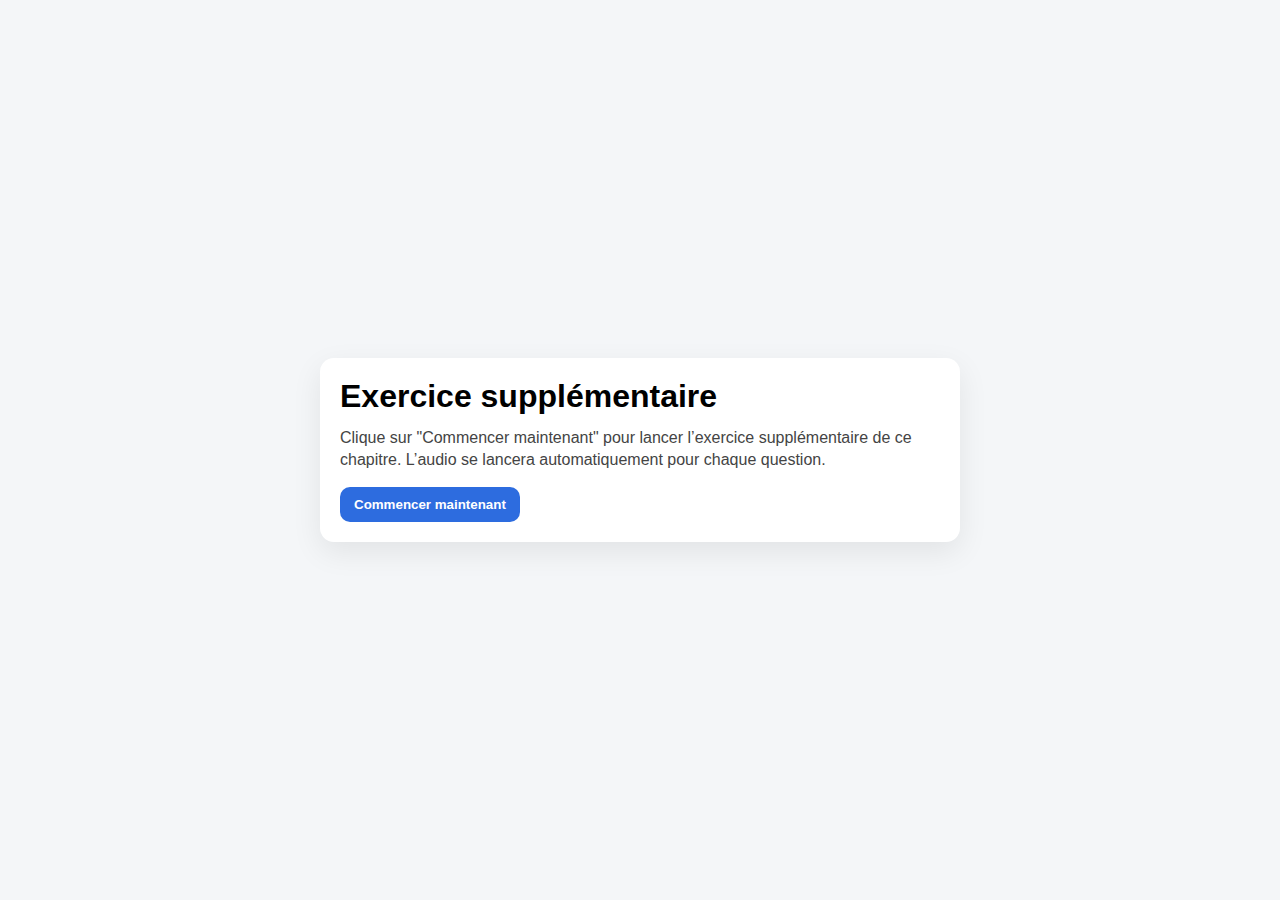
<file: age and birthdates/index.html>
<!doctype html>
<html lang="fr">
<head>
  <meta charset="utf-8" />
  <meta name="viewport" content="width=device-width,initial-scale=1" />
  <title>Exercice supplémentaire</title>
  <link rel="stylesheet" href="style.css" />
</head>
<body>
  <div class="wrap">
    <div class="card">

      <!-- Commencer maintenant -->
      <div id="startScreen">
        <h1>Exercice supplémentaire</h1>
        <p class="muted">
          Clique sur "Commencer maintenant" pour lancer l’exercice supplémentaire de ce chapitre.
          L’audio se lancera automatiquement pour chaque question.
        </p>
        <button id="startBtn">Commencer maintenant</button>
      </div>

      <!-- QUIZ -->
      <div id="quizScreen" class="hidden">

        <div class="topRow">
          <div class="progressWrap" aria-label="Progression">
            <div id="progressBar" class="progressBar"></div>
          </div>
          <button id="replayBtn" class="secondary">Rejouer l’audio</button>
        </div>

        <div class="prompt">Écoute et choisis la bonne réponse. Si vous avez besoin de réécouter l'audio, appuyez sur le bouton « réécouter l'audio ».</div>

        <audio id="audio" preload="auto"></audio>

        <div id="choices" class="choices"></div>

        <div class="navRow">
          <div id="feedback" class="feedback"></div>
          <button id="nextBtn" disabled>Suivant</button>
        </div>
      </div>

      <!-- RÉSULTATS + RÉVISION -->
      <div id="doneScreen" class="hidden">
        <h2>Résultats</h2>
        <p id="scoreLine" class="scoreLine"></p>

        <div class="reviewHeader">
          <div class="reviewTitle">Révision</div>
          <button id="restartBtn" class="secondary">Recommencer</button>
        </div>

        <div id="reviewList" class="reviewList"></div>
      </div>

    </div>
  </div>

  <script src="script.js"></script>
</body>
</html>
</file>
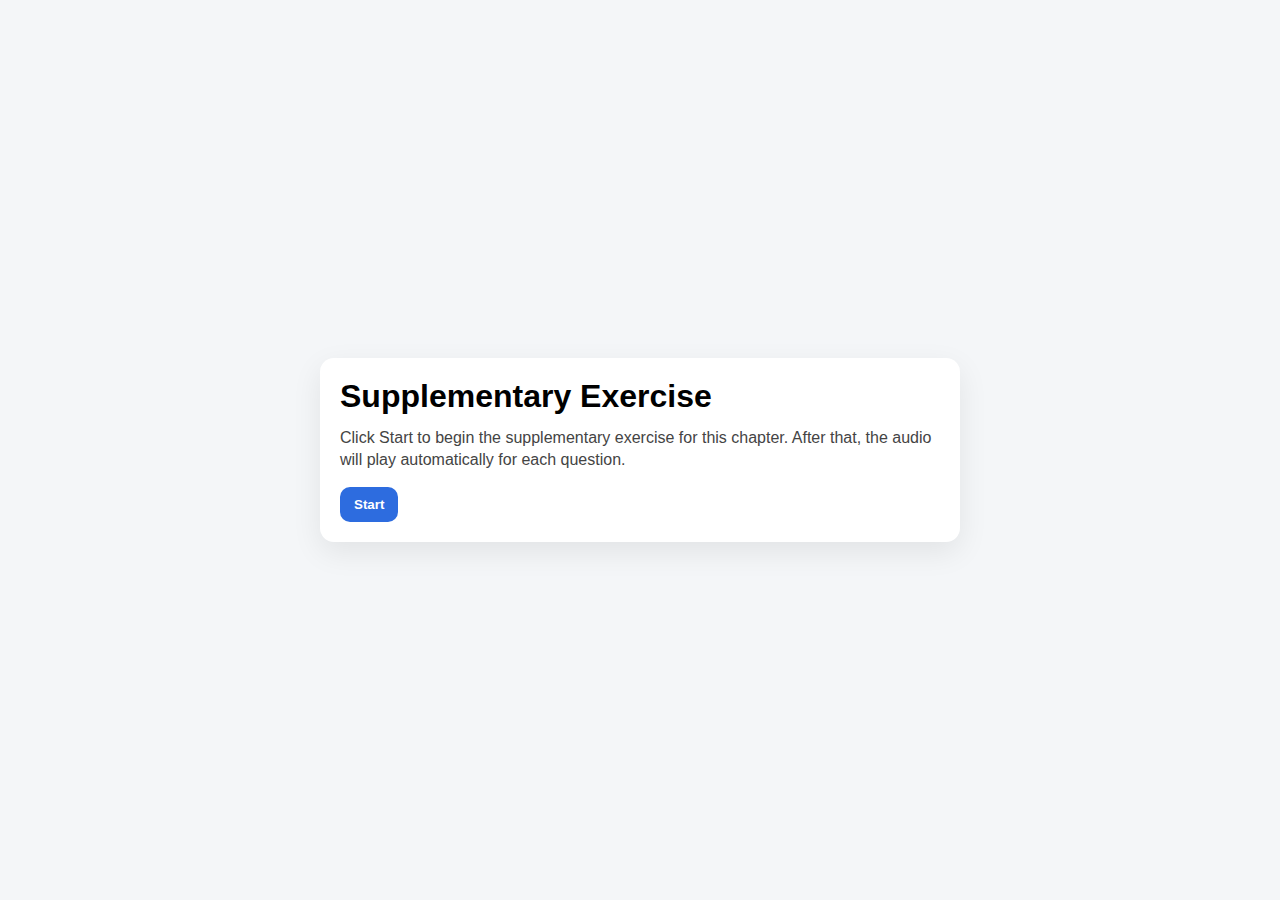
<file: Current jan 1 11 am/index.html>
<!doctype html>
<html lang="en">
<head>
  <meta charset="utf-8" />
  <meta name="viewport" content="width=device-width,initial-scale=1" />
  <title>Supplementary Exercise</title>
  <link rel="stylesheet" href="style.css" />
</head>
<body>
  <div class="wrap">
    <div class="card">

      <!-- START -->
      <div id="startScreen">
        <h1>Supplementary Exercise</h1>
        <p class="muted">
          Click Start to begin the supplementary exercise for this chapter.
          After that, the audio will play automatically for each question.
        </p>
        <button id="startBtn">Start</button>
      </div>

      <!-- QUIZ -->
      <div id="quizScreen" class="hidden">

        <div class="topRow">
          <div class="progressWrap" aria-label="Progress">
            <div id="progressBar" class="progressBar"></div>
          </div>
          <button id="replayBtn" class="secondary">Replay audio</button>
        </div>

        <div class="prompt">Listen and choose the correct answer.</div>

        <audio id="audio" preload="auto"></audio>

        <div id="choices" class="choices"></div>

        <div class="navRow">
          <div id="feedback" class="feedback"></div>
          <button id="nextBtn" disabled>Next</button>
        </div>
      </div>

      <!-- RESULTS + REVIEW -->
      <div id="doneScreen" class="hidden">
        <h2>Results</h2>
        <p id="scoreLine" class="scoreLine"></p>

        <div class="reviewHeader">
          <div class="reviewTitle">Review</div>
          <button id="restartBtn" class="secondary">Restart</button>
        </div>

        <div id="reviewList" class="reviewList"></div>
      </div>

    </div>
  </div>

  <script src="script.js"></script>
</body>
</html>
</file>
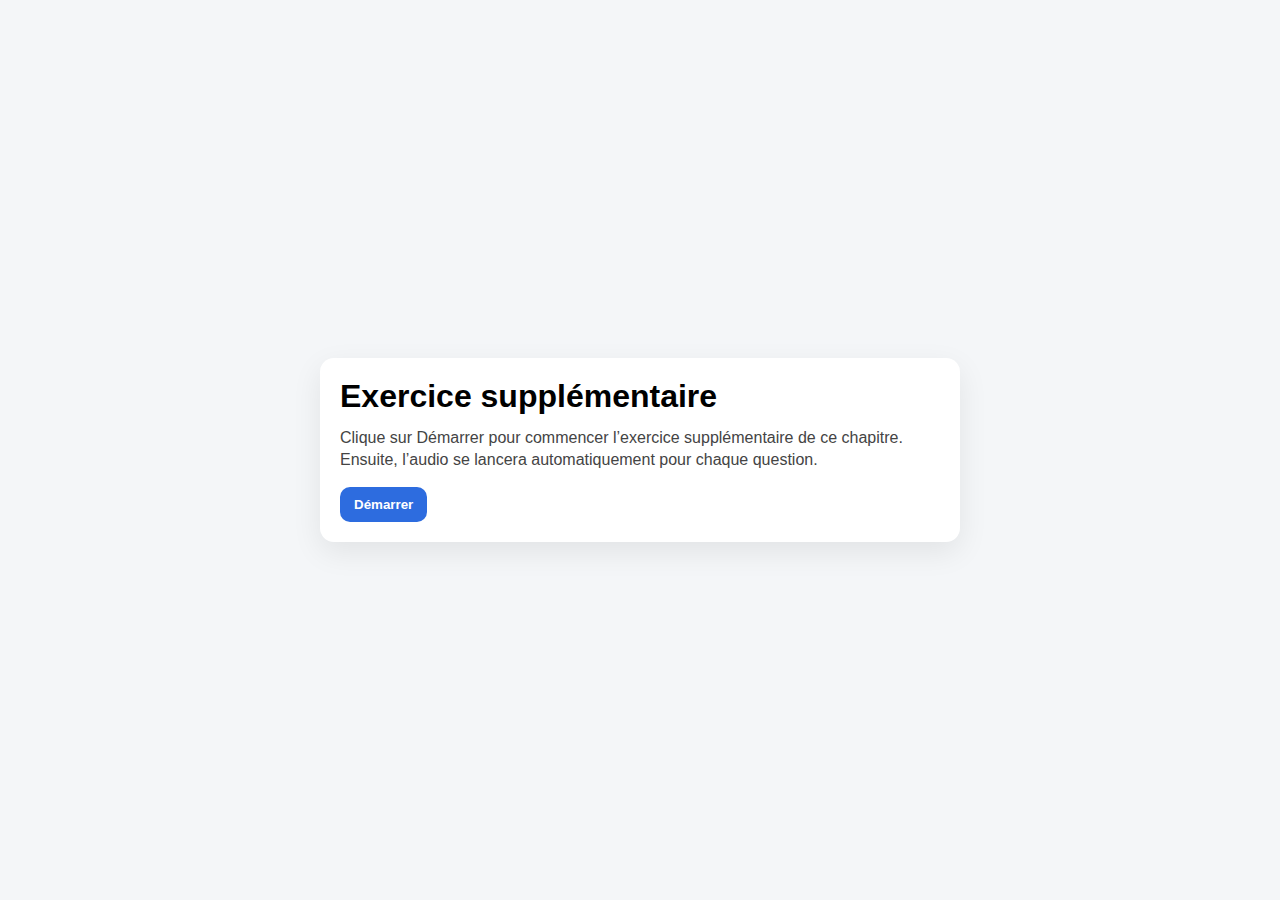
<file: test3/index.html>
<!doctype html>
<html lang="fr">
<head>
  <meta charset="utf-8" />
  <meta name="viewport" content="width=device-width,initial-scale=1" />
  <title>Exercice supplémentaire</title>
  <link rel="stylesheet" href="style.css" />
</head>
<body>
  <div class="wrap">
    <div class="card">

      <!-- DÉMARRER -->
      <div id="startScreen">
        <h1>Exercice supplémentaire</h1>
        <p class="muted">
          Clique sur Démarrer pour commencer l’exercice supplémentaire de ce chapitre.
          Ensuite, l’audio se lancera automatiquement pour chaque question.
        </p>
        <button id="startBtn">Démarrer</button>
      </div>

      <!-- QUIZ -->
      <div id="quizScreen" class="hidden">

        <div class="topRow">
          <div class="progressWrap" aria-label="Progression">
            <div id="progressBar" class="progressBar"></div>
          </div>
          <button id="replayBtn" class="secondary">Rejouer l’audio</button>
        </div>

        <div class="prompt">Écoute et choisis la bonne réponse.</div>

        <audio id="audio" preload="auto"></audio>

        <div id="choices" class="choices"></div>

        <div class="navRow">
          <div id="feedback" class="feedback"></div>
          <button id="nextBtn" disabled>Suivant</button>
        </div>
      </div>

      <!-- RÉSULTATS + RÉVISION -->
      <div id="doneScreen" class="hidden">
        <h2>Résultats</h2>
        <p id="scoreLine" class="scoreLine"></p>

        <div class="reviewHeader">
          <div class="reviewTitle">Révision</div>
          <button id="restartBtn" class="secondary">Recommencer</button>
        </div>

        <div id="reviewList" class="reviewList"></div>
      </div>

    </div>
  </div>

  <script src="script.js"></script>
</body>
</html>
</file>
<file: age and birthdates/style.css>
* { box-sizing: border-box; font-family: Arial, Helvetica, sans-serif; }

body { margin: 0; background: #f4f6f8; }

.wrap {
  min-height: 100vh;
  display: grid;
  place-items: center;
  padding: 24px;
}

.card {
  width: 100%;
  max-width: 640px;
  background: #fff;
  border-radius: 14px;
  padding: 20px;
  box-shadow: 0 10px 30px rgba(0,0,0,.08);
}

.hidden { display: none; }

h1, h2 { margin: 0 0 12px; }

.muted { color: #444; margin: 0 0 16px; line-height: 1.4; }

.prompt { margin: 10px 0 12px; color: #111; font-weight: 700; }

.topRow {
  display: flex;
  align-items: center;
  justify-content: space-between;
  gap: 12px;
  margin-bottom: 12px;
}

/* Barre de progression */
.progressWrap {
  flex: 1;
  height: 12px;
  background: #e5e7eb;
  border-radius: 999px;
  overflow: hidden;
}

.progressBar {
  height: 100%;
  width: 0%;
  background: #22c55e;
  transition: width 220ms ease;
}

audio { width: 100%; margin: 8px 0 14px; }

.choices {
  display: grid;
  gap: 10px;
  margin-bottom: 14px;
}

/* Boutons de réponses : texte NOIR */
.choiceBtn {
  width: 100%;
  text-align: left;
  padding: 12px 12px;
  border-radius: 10px;
  border: 1px solid #d7dde3;
  background: #fff;
  cursor: pointer;
  font-size: 16px;
  color: #000;              /* ✅ texte noir */
}

.choiceBtn:hover { background: #f7f9fb; }

.choiceBtn.selected {
  border-color: #2d6cdf;
  background: #eef5ff;
}

.navRow {
  display: flex;
  align-items: center;
  justify-content: space-between;
  gap: 12px;
}

.feedback {
  min-height: 22px;
  font-weight: 700;
  color: #111;
}

button {
  padding: 10px 14px;
  border: none;
  border-radius: 10px;
  background: #2d6cdf;
  color: #fff;
  font-weight: 700;
  cursor: pointer;
}

button:disabled { opacity: .45; cursor: not-allowed; }

.secondary { background: #6b7280; }

.scoreLine {
  font-weight: 700;
  margin: 0 0 14px;
}

/* Section de révision */
.reviewHeader {
  display: flex;
  align-items: center;
  justify-content: space-between;
  gap: 12px;
  margin: 10px 0 10px;
}

.reviewTitle {
  font-weight: 900;
  font-size: 18px;
}

/* Liste à défilement vertical continu */
.reviewList {
  max-height: 420px;
  overflow-y: auto;
  border: 1px solid #e5e7eb;
  border-radius: 12px;
  padding: 12px;
  background: #fafafa;
}

.reviewCard {
  background: #fff;
  border: 1px solid #e5e7eb;
  border-radius: 12px;
  padding: 12px;
  margin-bottom: 12px;
}

.reviewCard:last-child { margin-bottom: 0; }

.reviewQ {
  font-weight: 900;
  margin-bottom: 8px;
}

.row {
  margin: 6px 0;
  color: #111;
}

.tag {
  display: inline-block;
  padding: 2px 8px;
  border-radius: 999px;
  font-size: 12px;
  font-weight: 800;
  margin-left: 8px;
}

.tag.correct { background: #dcfce7; color: #14532d; }
.tag.wrong { background: #fee2e2; color: #7f1d1d; }

.explain {
  margin-top: 10px;
  padding: 10px;
  border-radius: 10px;
  background: #f1f5f9;
  color: #111;
  line-height: 1.35;
}
</file>
<file: Current jan 1 11 am/style.css>
* { box-sizing: border-box; font-family: Arial, Helvetica, sans-serif; }

body { margin: 0; background: #f4f6f8; }

.wrap {
  min-height: 100vh;
  display: grid;
  place-items: center;
  padding: 24px;
}

.card {
  width: 100%;
  max-width: 640px;
  background: #fff;
  border-radius: 14px;
  padding: 20px;
  box-shadow: 0 10px 30px rgba(0,0,0,.08);
}

.hidden { display: none; }

h1, h2 { margin: 0 0 12px; }

.muted { color: #444; margin: 0 0 16px; line-height: 1.4; }

.prompt { margin: 10px 0 12px; color: #111; font-weight: 700; }

.topRow {
  display: flex;
  align-items: center;
  justify-content: space-between;
  gap: 12px;
  margin-bottom: 12px;
}

/* Progress Bar */
.progressWrap {
  flex: 1;
  height: 12px;
  background: #e5e7eb;
  border-radius: 999px;
  overflow: hidden;
}

.progressBar {
  height: 100%;
  width: 0%;
  background: #22c55e;
  transition: width 220ms ease;
}

audio { width: 100%; margin: 8px 0 14px; }

.choices {
  display: grid;
  gap: 10px;
  margin-bottom: 14px;
}

/* Answer buttons: BLACK text */
.choiceBtn {
  width: 100%;
  text-align: left;
  padding: 12px 12px;
  border-radius: 10px;
  border: 1px solid #d7dde3;
  background: #fff;
  cursor: pointer;
  font-size: 16px;
  color: #000;              /* ✅ black text */
}

.choiceBtn:hover { background: #f7f9fb; }

.choiceBtn.selected {
  border-color: #2d6cdf;
  background: #eef5ff;
}

.navRow {
  display: flex;
  align-items: center;
  justify-content: space-between;
  gap: 12px;
}

.feedback {
  min-height: 22px;
  font-weight: 700;
  color: #111;
}

button {
  padding: 10px 14px;
  border: none;
  border-radius: 10px;
  background: #2d6cdf;
  color: #fff;
  font-weight: 700;
  cursor: pointer;
}

button:disabled { opacity: .45; cursor: not-allowed; }

.secondary { background: #6b7280; }

.scoreLine {
  font-weight: 700;
  margin: 0 0 14px;
}

/* Review Section */
.reviewHeader {
  display: flex;
  align-items: center;
  justify-content: space-between;
  gap: 12px;
  margin: 10px 0 10px;
}

.reviewTitle {
  font-weight: 900;
  font-size: 18px;
}

/* Continuous vertical scroll list */
.reviewList {
  max-height: 420px;
  overflow-y: auto;
  border: 1px solid #e5e7eb;
  border-radius: 12px;
  padding: 12px;
  background: #fafafa;
}

.reviewCard {
  background: #fff;
  border: 1px solid #e5e7eb;
  border-radius: 12px;
  padding: 12px;
  margin-bottom: 12px;
}

.reviewCard:last-child { margin-bottom: 0; }

.reviewQ {
  font-weight: 900;
  margin-bottom: 8px;
}

.row {
  margin: 6px 0;
  color: #111;
}

.tag {
  display: inline-block;
  padding: 2px 8px;
  border-radius: 999px;
  font-size: 12px;
  font-weight: 800;
  margin-left: 8px;
}

.tag.correct { background: #dcfce7; color: #14532d; }
.tag.wrong { background: #fee2e2; color: #7f1d1d; }

.explain {
  margin-top: 10px;
  padding: 10px;
  border-radius: 10px;
  background: #f1f5f9;
  color: #111;
  line-height: 1.35;
}
</file>
<file: test3/style.css>
* { box-sizing: border-box; font-family: Arial, Helvetica, sans-serif; }

body { margin: 0; background: #f4f6f8; }

.wrap {
  min-height: 100vh;
  display: grid;
  place-items: center;
  padding: 24px;
}

.card {
  width: 100%;
  max-width: 640px;
  background: #fff;
  border-radius: 14px;
  padding: 20px;
  box-shadow: 0 10px 30px rgba(0,0,0,.08);
}

.hidden { display: none; }

h1, h2 { margin: 0 0 12px; }

.muted { color: #444; margin: 0 0 16px; line-height: 1.4; }

.prompt { margin: 10px 0 12px; color: #111; font-weight: 700; }

.topRow {
  display: flex;
  align-items: center;
  justify-content: space-between;
  gap: 12px;
  margin-bottom: 12px;
}

/* Barre de progression */
.progressWrap {
  flex: 1;
  height: 12px;
  background: #e5e7eb;
  border-radius: 999px;
  overflow: hidden;
}

.progressBar {
  height: 100%;
  width: 0%;
  background: #22c55e;
  transition: width 220ms ease;
}

audio { width: 100%; margin: 8px 0 14px; }

.choices {
  display: grid;
  gap: 10px;
  margin-bottom: 14px;
}

/* Boutons de réponses : texte NOIR */
.choiceBtn {
  width: 100%;
  text-align: left;
  padding: 12px 12px;
  border-radius: 10px;
  border: 1px solid #d7dde3;
  background: #fff;
  cursor: pointer;
  font-size: 16px;
  color: #000;              /* ✅ texte noir */
}

.choiceBtn:hover { background: #f7f9fb; }

.choiceBtn.selected {
  border-color: #2d6cdf;
  background: #eef5ff;
}

.navRow {
  display: flex;
  align-items: center;
  justify-content: space-between;
  gap: 12px;
}

.feedback {
  min-height: 22px;
  font-weight: 700;
  color: #111;
}

button {
  padding: 10px 14px;
  border: none;
  border-radius: 10px;
  background: #2d6cdf;
  color: #fff;
  font-weight: 700;
  cursor: pointer;
}

button:disabled { opacity: .45; cursor: not-allowed; }

.secondary { background: #6b7280; }

.scoreLine {
  font-weight: 700;
  margin: 0 0 14px;
}

/* Section de révision */
.reviewHeader {
  display: flex;
  align-items: center;
  justify-content: space-between;
  gap: 12px;
  margin: 10px 0 10px;
}

.reviewTitle {
  font-weight: 900;
  font-size: 18px;
}

/* Liste à défilement vertical continu */
.reviewList {
  max-height: 420px;
  overflow-y: auto;
  border: 1px solid #e5e7eb;
  border-radius: 12px;
  padding: 12px;
  background: #fafafa;
}

.reviewCard {
  background: #fff;
  border: 1px solid #e5e7eb;
  border-radius: 12px;
  padding: 12px;
  margin-bottom: 12px;
}

.reviewCard:last-child { margin-bottom: 0; }

.reviewQ {
  font-weight: 900;
  margin-bottom: 8px;
}

.row {
  margin: 6px 0;
  color: #111;
}

.tag {
  display: inline-block;
  padding: 2px 8px;
  border-radius: 999px;
  font-size: 12px;
  font-weight: 800;
  margin-left: 8px;
}

.tag.correct { background: #dcfce7; color: #14532d; }
.tag.wrong { background: #fee2e2; color: #7f1d1d; }

.explain {
  margin-top: 10px;
  padding: 10px;
  border-radius: 10px;
  background: #f1f5f9;
  color: #111;
  line-height: 1.35;
}
</file>
